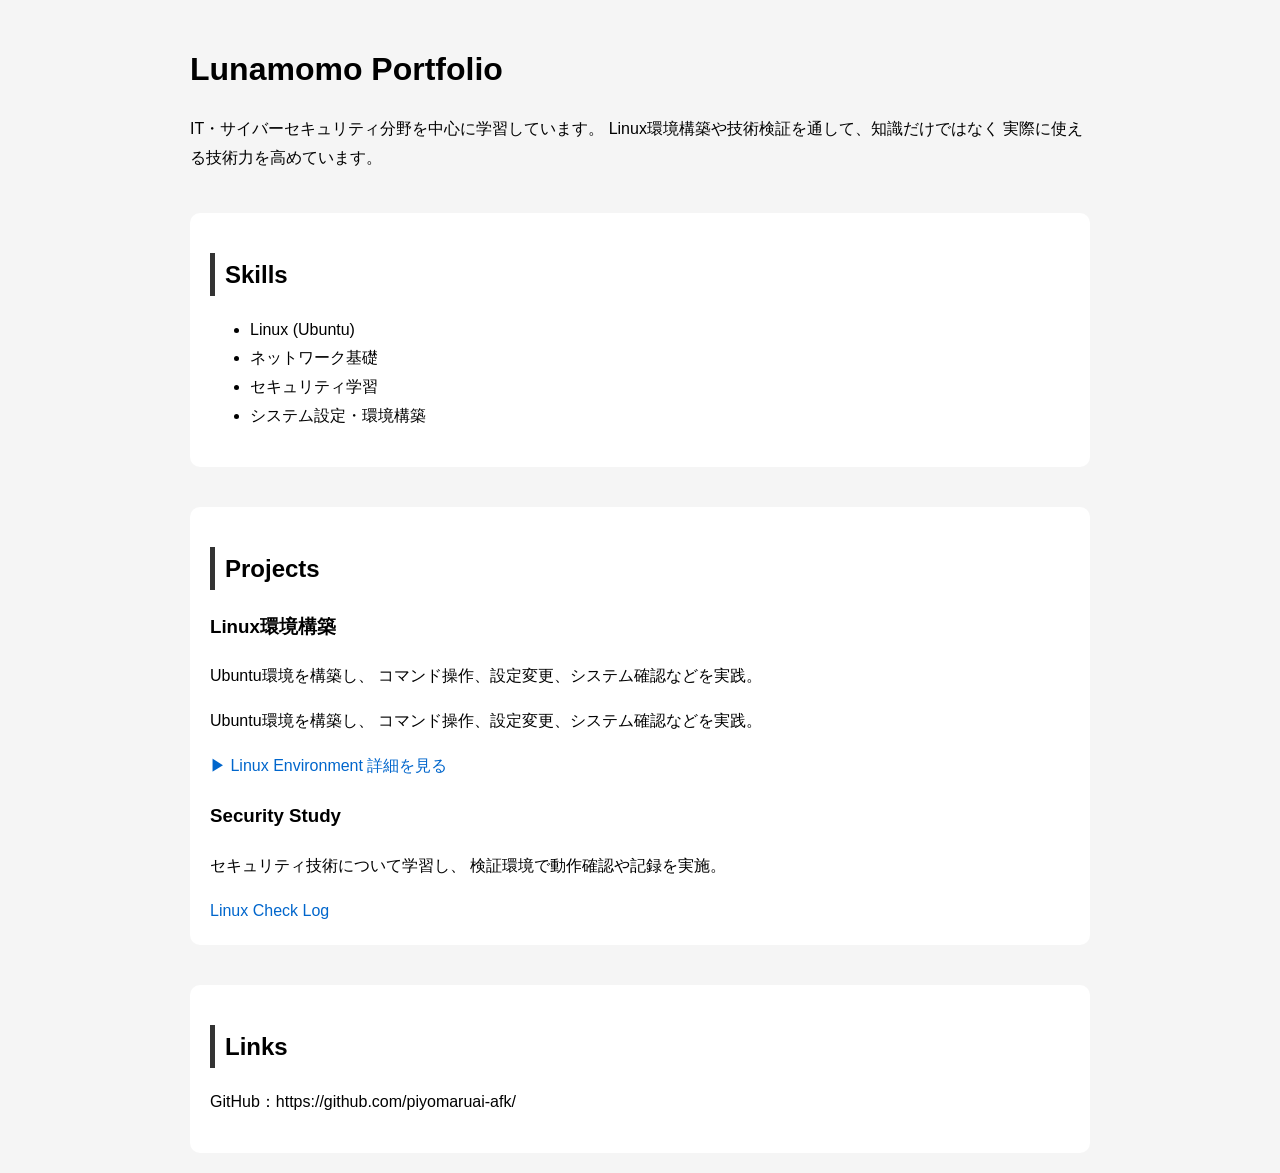
<file: index.html>
<!DOCTYPE html>
<html lang="ja">
<head>
<meta charset="UTF-8">
<title>Lunamomo Portfolio</title>

<link rel="stylesheet" href="style.css">
    
</head>

<body>

<h1>Lunamomo Portfolio</h1>

<p>
IT・サイバーセキュリティ分野を中心に学習しています。
Linux環境構築や技術検証を通して、知識だけではなく
実際に使える技術力を高めています。
</p>


<section>
<h2>Skills</h2>

<ul>
<li>Linux (Ubuntu)</li>
<li>ネットワーク基礎</li>
<li>セキュリティ学習</li>
<li>システム設定・環境構築</li>
</ul>

</section>


<section>
<h2>Projects</h2>

<h3>Linux環境構築</h3>

<p>
Ubuntu環境を構築し、
コマンド操作、設定変更、システム確認などを実践。
</p>

<p>
Ubuntu環境を構築し、
コマンド操作、設定変更、システム確認などを実践。
</p>

    <a href="https://piyomaruai-afk.github.io/lunamomo-portfolio/project/linux.html">
▶ Linux Environment 詳細を見る
</a>
<h3>Security Study</h3>

<p>
セキュリティ技術について学習し、
検証環境で動作確認や記録を実施。
</p>
<a href="image/cyber-xxxx.txt">
Linux Check Log
</a>
</section>


<section>
<h2>Links</h2>

<p>
GitHub：https://github.com/piyomaruai-afk/
</p>
    
</section>


</body>
</html>
</file>
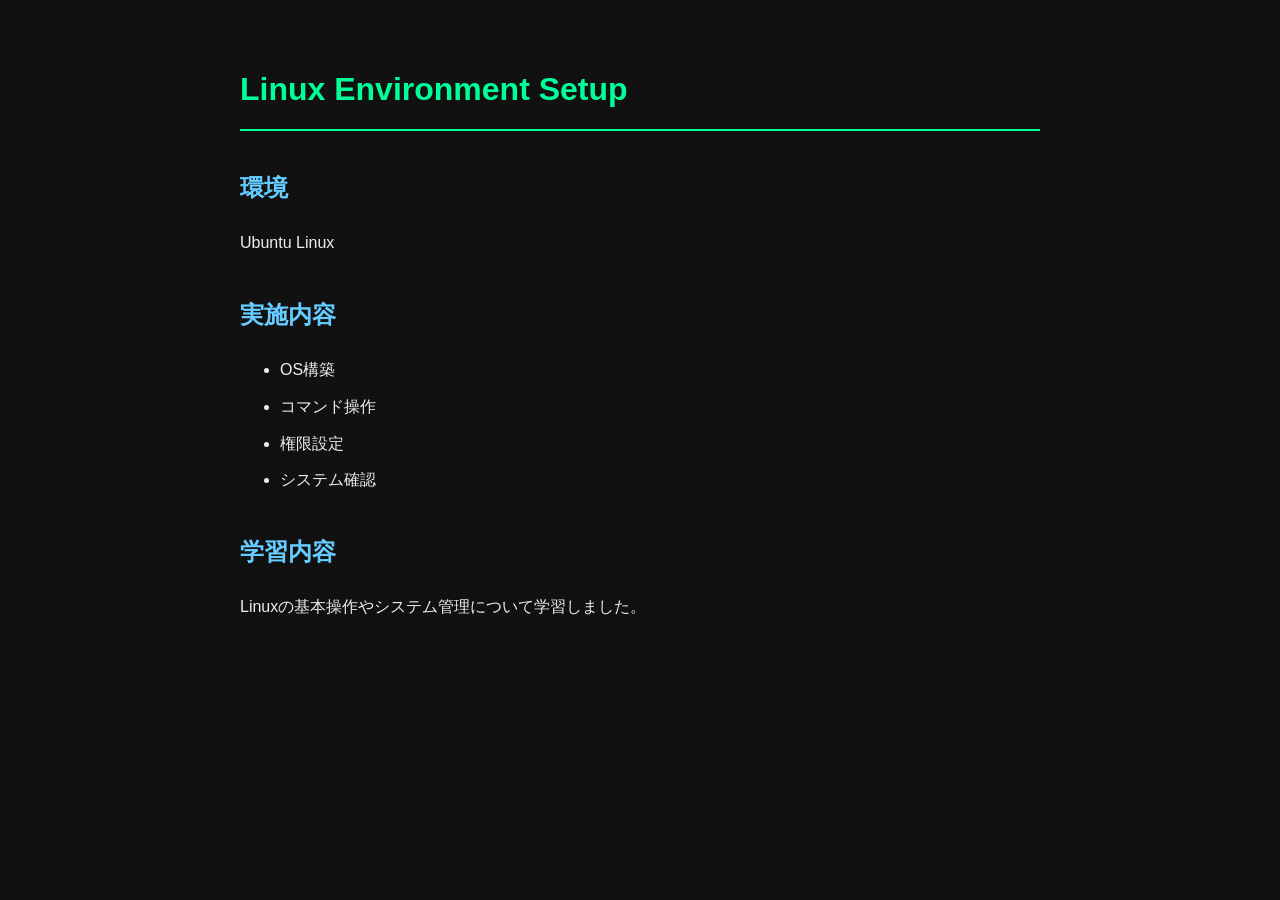
<file: project/linux.html>
<!DOCTYPE html>
<html lang="ja">

<head>
<meta charset="UTF-8">
<title>Linux Environment</title>
<link rel="stylesheet" href="linux.css">
</head>

<body>

<h1>Linux Environment Setup</h1>

<h2>環境</h2>
<p>
Ubuntu Linux
</p>

<h2>実施内容</h2>

<ul>
<li>OS構築</li>
<li>コマンド操作</li>
<li>権限設定</li>
<li>システム確認</li>
</ul>

<h2>学習内容</h2>

<p>
Linuxの基本操作やシステム管理について学習しました。
</p>

</body>

</html>
</file>
<file: style.css>
body {
    font-family: sans-serif;
    max-width: 900px;
    margin: auto;
    padding: 20px;
    line-height: 1.8;
    background: #f5f5f5;


}


h1 {
    margin-bottom: 10px;
}


h2 {
    border-left: 5px solid #333;
    padding-left: 10px;
}


section {
    margin-top: 40px;
    background: white;
    padding: 20px;
    border-radius: 10px;
}


a {
    color: #0066cc;
    text-decoration: none;
}


a:hover {
    text-decoration: underline;
}
</file>
<file: project/linux.css>
body {

    font-family: sans-serif;

    max-width: 800px;

    margin: auto;

    padding: 40px;

    line-height: 1.8;

    background: #111;

    color: #eee;

}



h1 {

    color: #00ff99;

    border-bottom: 2px solid #00ff99;

    padding-bottom: 10px;

}



h2 {

    color: #66ccff;

    margin-top: 35px;

}



section {

    background: #1b1b1b;

    padding: 20px;

    margin-top: 25px;

    border-radius: 10px;

}



li {

    margin: 8px 0;

}



a {

    color: #00ff99;

    text-decoration: none;

}



a:hover {

    text-decoration: underline;

}
```
</file>
